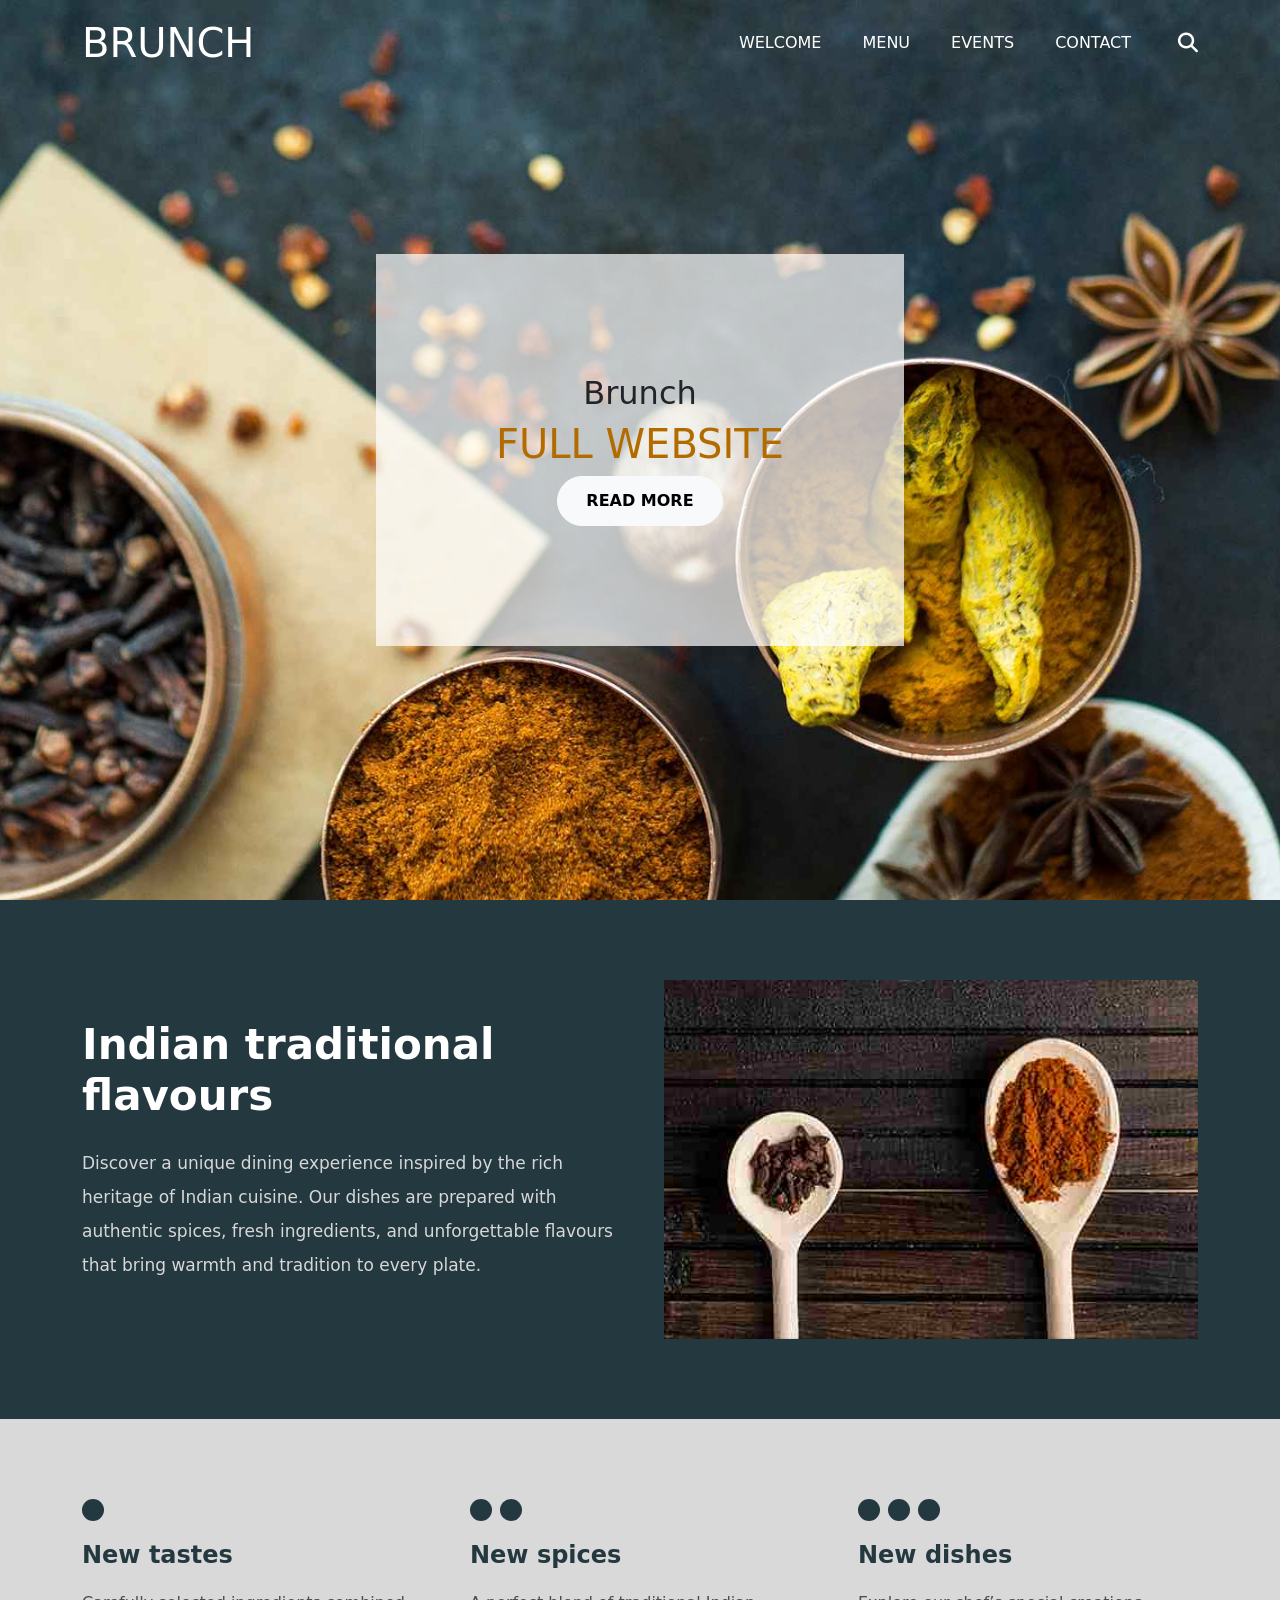
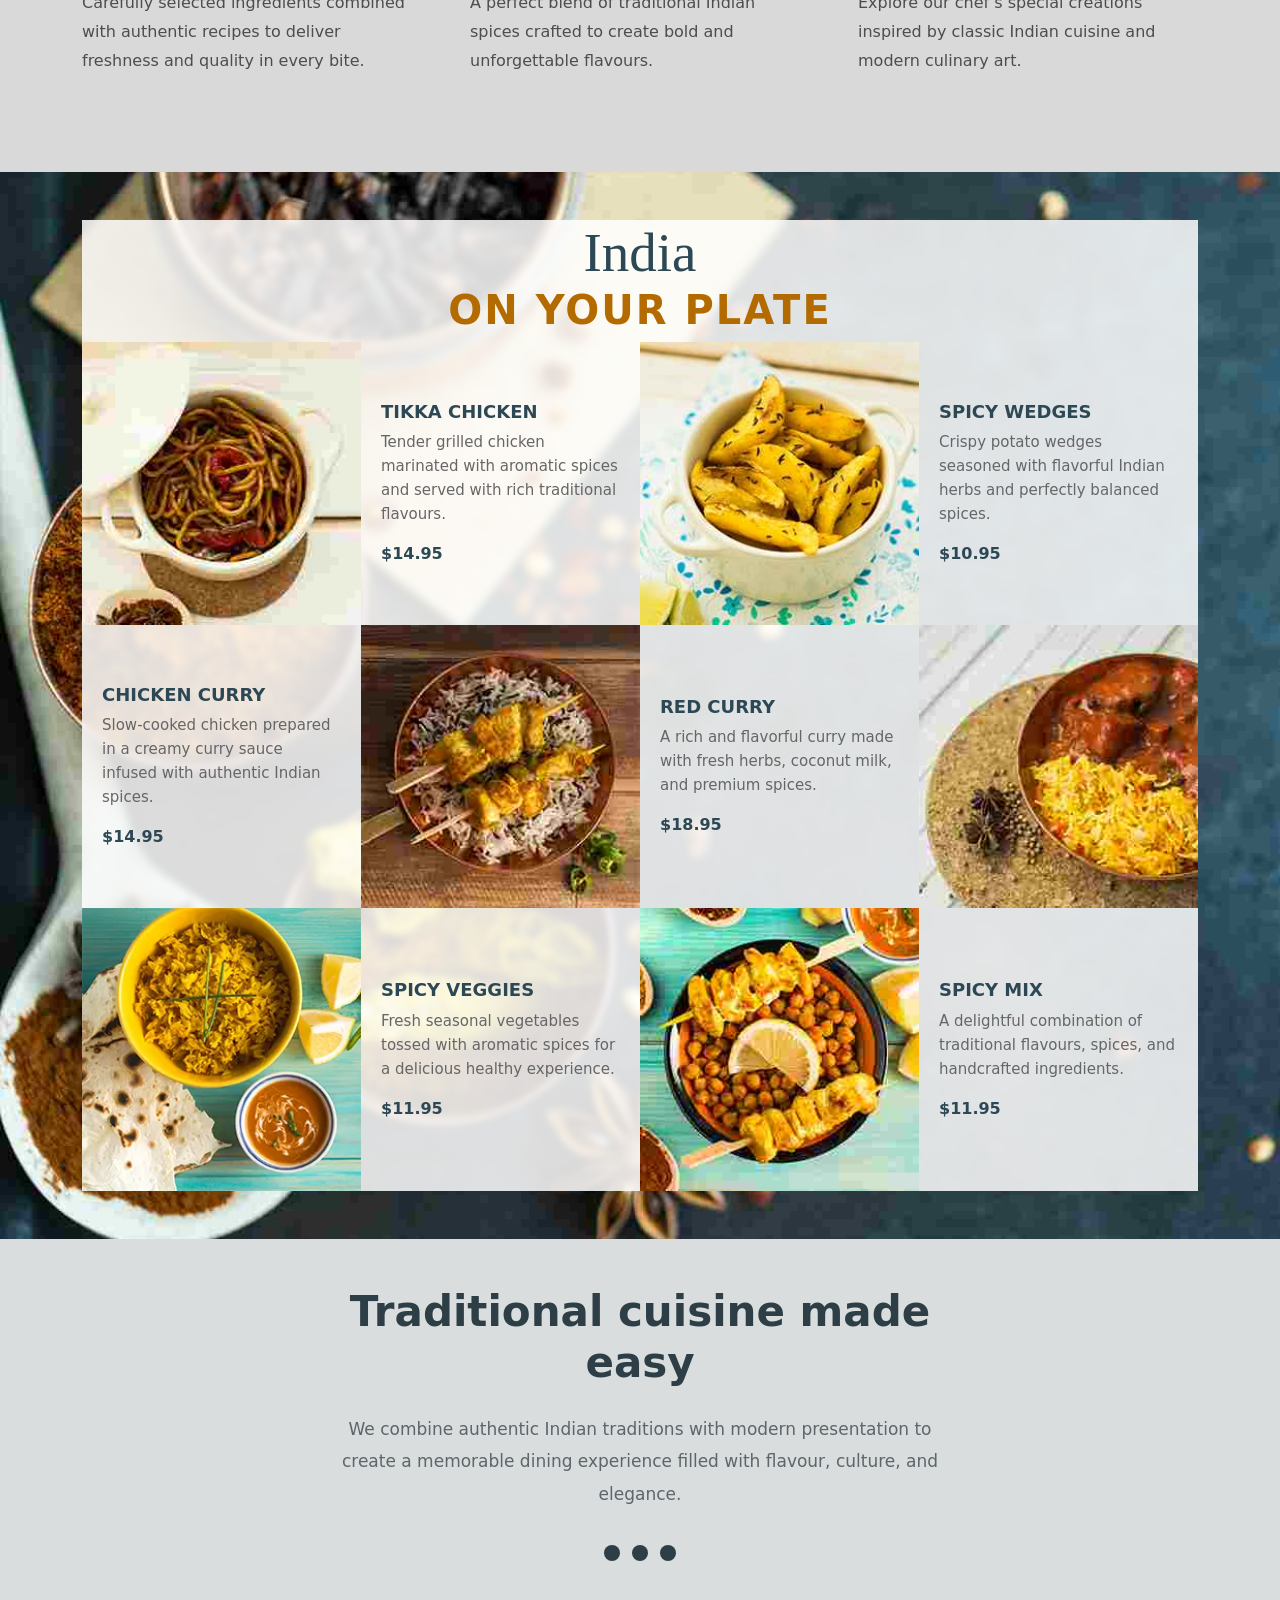
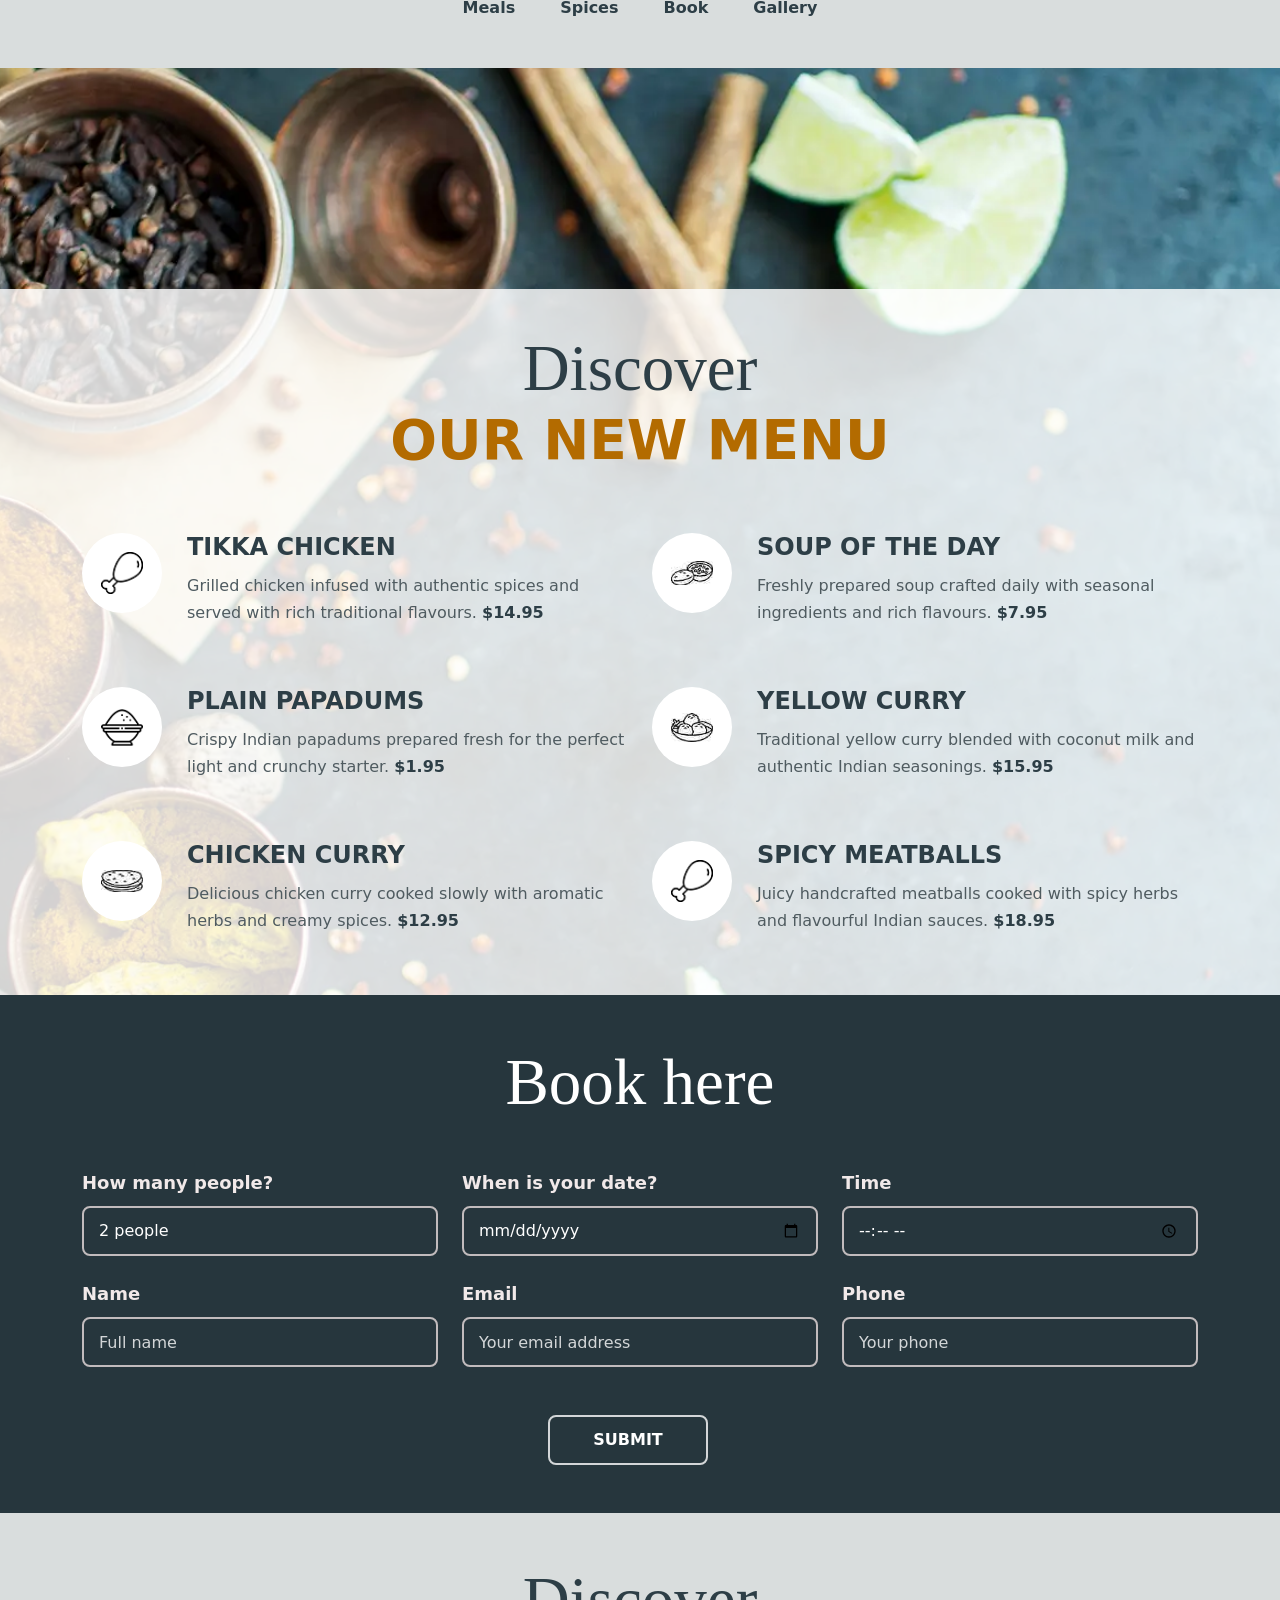
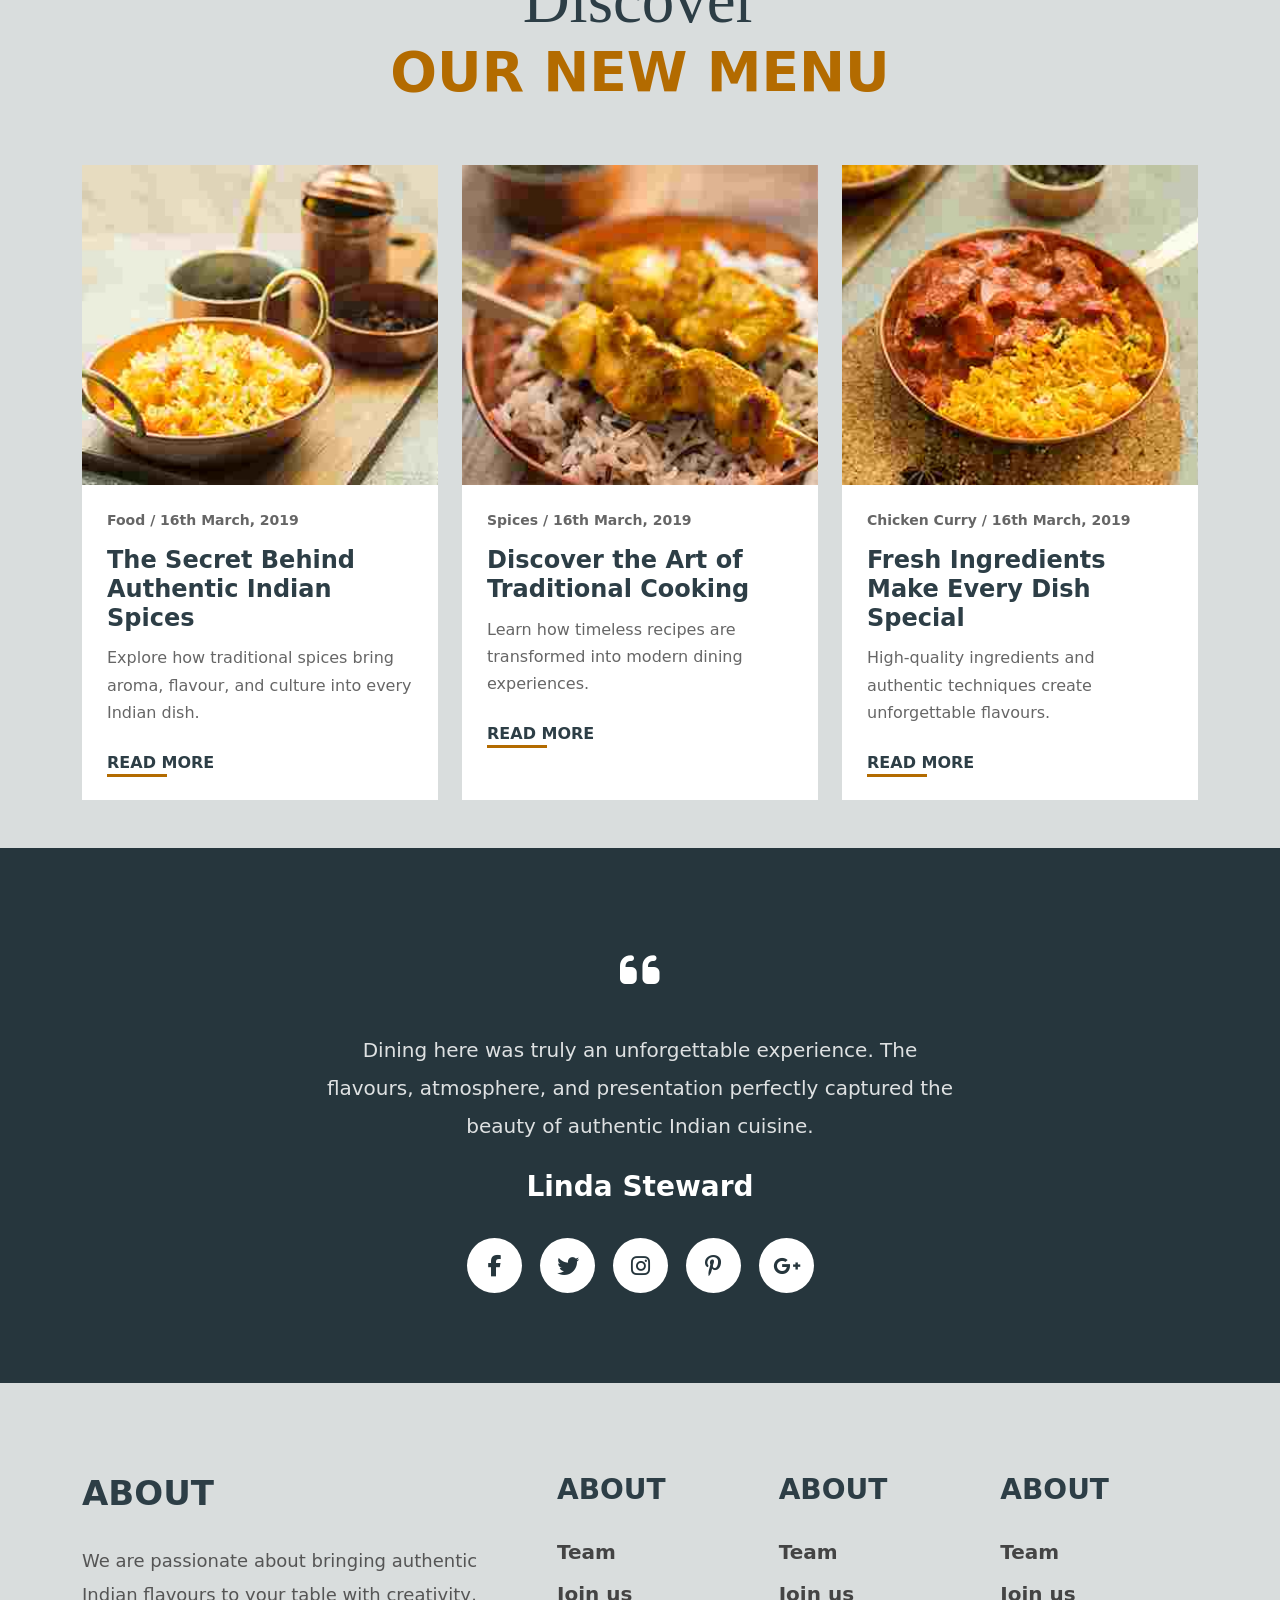
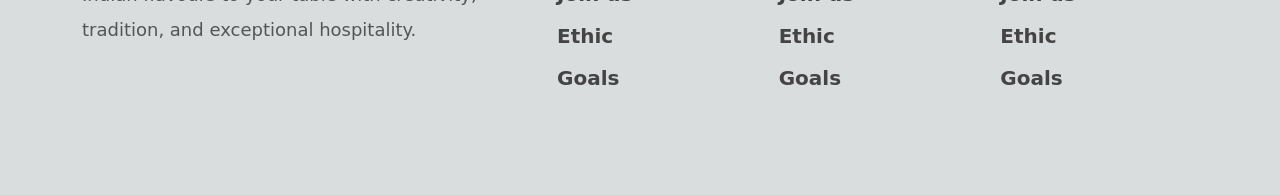
<file: index.html>
<!doctype html>
<html lang="en" data-bs-theme="light">
    <head>
        <title>Title</title>
        <!-- Required meta tags -->
        <meta charset="utf-8" />
        <meta name="viewport" content="width=device-width, initial-scale=1" />

        <!-- Bootstrap CSS v5.3.8 -->
        <link
            href="https://cdn.jsdelivr.net/npm/bootstrap@5.3.8/dist/css/bootstrap.min.css"
            rel="stylesheet"
            integrity="sha384-sRIl4kxILFvY47J16cr9ZwB07vP4J8+LH7qKQnuqkuIAvNWLzeN8tE5YBujZqJLB"
            crossorigin="anonymous"
        />
        <link rel="stylesheet" href="style.css">
        <!-- FONT AWESOME -->
<link rel="stylesheet"
href="https://cdnjs.cloudflare.com/ajax/libs/font-awesome/6.5.1/css/all.min.css">
    </head>

    <body>
        <header>
            <nav class="navbar navbar-expand-lg navbar-light">

    <div class="container">

        <!-- Logo -->
        <a class="navbar-brand text-white" href="#">
            BRUNCH
        </a>
    <div class="collapse navbar-collapse justify-content-end gap-4" id="navMenu">

    <ul class="navbar-nav">

        <li class="nav-item">
            <a class="nav-link text-white" href="#">
                WELCOME
            </a>
        </li>

        <li class="nav-item">
            <a class="nav-link text-white" href="#">
                MENU
            </a>
        </li>

        <li class="nav-item">
            <a class="nav-link text-white" href="#">
                EVENTS
            </a>
        </li>

        <li class="nav-item">
            <a class="nav-link text-white" href="#">
                CONTACT
            </a>
        </li>

    </ul>

</div>
 <!-- Mobile Button -->
     <div class="d-flex align-items-center gap-3">

    <div class="search-box">

        <input type="text"
               placeholder="Search..."
               class="search-input">

        <i class="fa-solid fa-magnifying-glass search-icon"></i>

    </div>

    <button class="navbar-toggler"
            type="button"
            data-bs-toggle="offcanvas"
            data-bs-target="#mobileMenu">

        <span class="navbar-toggler-icon"></span>

    </button>

</div>
</nav>
<div class="offcanvas offcanvas-end"
     tabindex="-1"
     id="mobileMenu">

    <div class="offcanvas-header">

        <h5 class="offcanvas-title">
            BRUNCH
        </h5>

        <button type="button"
                class="btn-close"
                data-bs-dismiss="offcanvas">
        </button>

    </div>

    <div class="offcanvas-body">
        <div class="mobile-search mb-4">

    <i class="fa-solid fa-magnifying-glass"></i>

    <input type="text"
           placeholder="Search here...">

</div>

        <ul class="navbar-nav">

            <li class="nav-item">
                <a class="nav-link" href="#">
                    WELCOME
                </a>
            </li>

            <li class="nav-item">
                <a class="nav-link" href="#">
                    MENU
                </a>
            </li>

            <li class="nav-item">
                <a class="nav-link" href="#">
                    EVENTS
                </a>
            </li>

            <li class="nav-item">
                <a class="nav-link" href="#">
                    CONTACT
                </a>
            </li>

        </ul>

    </div>

</div>
<section class="hero d-flex justify-content-center align-items-center text-center">

  <div class="hero-box">
    <h2>Brunch</h2>
    <h1 class="head1">FULL WEBSITE</h1>
    <button class="btn btn-light">READ MORE</button>
  </div>

</section>
        </header>
        <main>
            <section class="flavour-section">

    <div class="container">

      <div class="row align-items-center g-5">

        <!-- Left Content -->

        <div class="col-lg-6">

          <div class="flavour-content">

            <h2>Indian traditional flavours</h2>

            <p>
               Discover a unique dining experience inspired by the rich heritage of Indian cuisine.
    Our dishes are prepared with authentic spices, fresh ingredients, and unforgettable flavours
    that bring warmth and tradition to every plate.
            </p>

          </div>

        </div>

        <!-- Right Image -->

        <div class="col-lg-6">

          <div class="flavour-img">

            <img src="spoons_11zon.jpg" alt="Spices Image">

          </div>

        </div>

      </div>

    </div>

  </section>
  <section class="feature-section">

    <div class="container">

      <div class="row g-5">

        <!-- Box 1 -->

        <div class="col-lg-4 col-md-6">

          <div class="feature-box">

            <div class="circles">
              <div class="circle"></div>
            </div>

            <h4>New tastes</h4>

            <p>
               Carefully selected ingredients combined with authentic recipes
    to deliver freshness and quality in every bite.
            </p>

          </div>

        </div>

        <!-- Box 2 -->

        <div class="col-lg-4 col-md-6">

          <div class="feature-box">

            <div class="circles">
              <div class="circle"></div>
              <div class="circle"></div>
            </div>

            <h4>New spices</h4>

            <p>
               A perfect blend of traditional Indian spices crafted
    to create bold and unforgettable flavours.
            </p>

          </div>

        </div>

        <!-- Box 3 -->

        <div class="col-lg-4 col-md-6 mx-md-auto">

          <div class="feature-box">

            <div class="circles">
              <div class="circle"></div>
              <div class="circle"></div>
              <div class="circle"></div>
            </div>

            <h4>New dishes</h4>

            <p>
              Explore our chef’s special creations inspired by
    classic Indian cuisine and modern culinary art.
            </p>

          </div>

        </div>

      </div>

    </div>

  </section>
  
<section class="menu-section py-5">
<div class="container">

    <div class="menu-wrapper  ">

      <!-- Heading -->
      <div class="text-center">
        <h2 class="menu-title">India</h2>
        <h1 class="menu-subtitle">ON YOUR PLATE</h1>
      </div>
       <p class="swipe-text">
    Swipe to explore →
</p>

      <!-- Grid -->
      <div class="row g-0 fade-up">

        <!-- IMAGE -->
        <div class="col-md-3">
          <div class="menu-img">
            <img src="noodles_11zon.jpg" class="img-fluid" alt="">
          </div>
        </div>

        <!-- CONTENT -->
        <div class="col-md-3 d-flex align-items-center">
          <div class="menu-content text-center text-md-start">
            <h5>TIKKA CHICKEN</h5>
            <p>
             Tender grilled chicken marinated with aromatic spices
    and served with rich traditional flavours.
            </p>
            <span>$14.95</span>
          </div>
        </div>

        <!-- IMAGE -->
        <div class="col-md-3">
          <div class="menu-img">
            <img src="foods_11zon.jpg" class="img-fluid" alt="">
          </div>
        </div>

        <!-- CONTENT -->
        <div class="col-md-3 d-flex align-items-center">
          <div class="menu-content text-center text-md-start">
            <h5>SPICY WEDGES</h5>
            <p>
               Crispy potato wedges seasoned with flavorful Indian herbs
    and perfectly balanced spices.
            </p>
            <span>$10.95</span>
          </div>
        </div>

        <!-- CONTENT -->
        <div class="col-md-3 d-flex align-items-center">
          <div class="menu-content text-center text-md-start">
            <h5>CHICKEN CURRY</h5>
            <p>
               Slow-cooked chicken prepared in a creamy curry sauce
    infused with authentic Indian spices.
            </p>
            <span>$14.95</span>
          </div>
        </div>

        <!-- IMAGE -->
        <div class="col-md-3">
          <div class="menu-img">
            <img src="rice_11zon.jpg" class="img-fluid" alt="">
          </div>
        </div>

        <!-- CONTENT -->
        <div class="col-md-3 d-flex align-items-center">
          <div class="menu-content text-center text-md-start">
            <h5>RED CURRY</h5>
            <p>
               A rich and flavorful curry made with fresh herbs,
    coconut milk, and premium spices.
            </p>
            <span>$18.95</span>
          </div>
        </div>

        <!-- IMAGE -->
        <div class="col-md-3">
          <div class="menu-img">
            <img src="chickenrice_11zon.jpg" class="img-fluid" alt="">
          </div>
        </div>

        <!-- IMAGE -->
        <div class="col-md-3">
          <div class="menu-img">
            <img src="biryani.webp" class="img-fluid" alt="">
          </div>
        </div>

        <!-- CONTENT -->
        <div class="col-md-3 d-flex align-items-center">
          <div class="menu-content text-center text-md-start">
            <h5>SPICY VEGGIES</h5>
            <p>
               Fresh seasonal vegetables tossed with aromatic spices
    for a delicious healthy experience.
            </p>
            <span>$11.95</span>
          </div>
        </div>

        <!-- IMAGE -->
        <div class="col-md-3">
          <div class="menu-img">
            <img src="phlakhana_11zon (1).jpg" class="img-fluid" alt="">
          </div>
        </div>

        <!-- CONTENT -->
        <div class="col-md-3 d-flex align-items-center">
          <div class="menu-content text-center text-md-start">
            <h5>SPICY MIX</h5>
            <p>
              A delightful combination of traditional flavours,
    spices, and handcrafted ingredients.
            </p>
            <span>$11.95</span>
          </div>
        </div>
       
        </div>
    </div>
  </div>
</section>
<!-- TRADITIONAL SECTION START -->
<section class="traditional-section py-5">

    <!-- Left Design -->
    <!-- <div class="left-pattern">
        <img src="Vector Smart Object.png" alt="">
    </div>

  
    <div class="right-pattern">
        <img src="Vector Smart Object 2.png" alt="">
    </div> -->

    <div class="container">

        <div class="row justify-content-center text-center">
            <div class="col-lg-7">

                <h2 class="traditional-title">
                    Traditional cuisine made easy
                </h2>

                <p class="traditional-text">
                    We combine authentic Indian traditions with modern presentation
    to create a memorable dining experience filled with flavour,
    culture, and elegance.
                </p>

                <!-- Dots -->
                <div class="dots-wrapper">
                    <span></span>
                    <span></span>
                    <span></span>
                </div>

                <!-- Menu -->
                <div class="traditional-menu">

                    <a href="#">Meals</a>
                    <a href="#">Spices</a>
                    <a href="#">Book</a>
                    <a href="#">Gallery</a>

                </div>

            </div>
        </div>

    </div>
</section>
<!-- TRADITIONAL SECTION END -->
 <!-- DISCOVER MENU SECTION START -->
<section class="discover-menu-section ">

    <!-- Overlay -->
    <div class="discover-overlay ">

        <div class="container">

            <!-- Heading -->
            <div class="text-center heading-area">

                <h2 class="discover-title">Discover</h2>
                <h1 class="discover-subtitle">OUR NEW MENU</h1>

            </div>

            <!-- Menu Items -->
            <div class="row gy-5 fade-up">

                <!-- LEFT SIDE -->
                <div class="col-lg-6">

                    <!-- ITEM -->
                    <div class="menu-item d-flex">

                        <div class="menu-icon">
                            <img src="chickenpiece.png" alt="">
                        </div>

                        <div class="menu-text">
                            <h4>TIKKA CHICKEN</h4>

                            <p>
                                Grilled chicken infused with authentic spices
    and served with rich traditional flavours.
                                <span>$14.95</span>
                            </p>
                        </div>

                    </div>

                    <!-- ITEM -->
                    <div class="menu-item d-flex">

                        <div class="menu-icon">
                            <img src="riceball.png" alt="">
                        </div>

                        <div class="menu-text">
                            <h4>PLAIN PAPADUMS</h4>

                            <p>
                                Crispy Indian papadums prepared fresh
    for the perfect light and crunchy starter.
                                <span>$1.95</span>
                            </p>
                        </div>

                    </div>

                    <!-- ITEM -->
                    <div class="menu-item d-flex">

                        <div class="menu-icon">
                            <img src="chapati_11zon.jpg" alt="">
                        </div>

                        <div class="menu-text">
                            <h4>CHICKEN CURRY</h4>

                            <p>
                                 Delicious chicken curry cooked slowly
    with aromatic herbs and creamy spices.
                                <span>$12.95</span>
                            </p>
                        </div>

                    </div>

                </div>

                <!-- RIGHT SIDE -->
                <div class="col-lg-6">

                    <!-- ITEM -->
                    <div class="menu-item d-flex">

                        <div class="menu-icon">
                            <img src="eggbowl_11zon.jpg" alt="">
                        </div>

                        <div class="menu-text">
                            <h4>SOUP OF THE DAY</h4>

                            <p>
                               Freshly prepared soup crafted daily
    with seasonal ingredients and rich flavours.
                                <span>$7.95</span>
                            </p>
                        </div>

                    </div>

                    <!-- ITEM -->
                    <div class="menu-item d-flex">

                        <div class="menu-icon">
                            <img src="yellowcurry_11zon.jpg" alt="">
                        </div>

                        <div class="menu-text">
                            <h4>YELLOW CURRY</h4>

                            <p>
                                Traditional yellow curry blended with coconut milk
    and authentic Indian seasonings.
                                <span>$15.95</span>
                            </p>
                        </div>

                    </div>

                    <!-- ITEM -->
                    <div class="menu-item d-flex">

                        <div class="menu-icon">
                            <img src="chickenpiece.png" alt="">
                        </div>

                        <div class="menu-text">
                            <h4>SPICY MEATBALLS</h4>

                            <p>
                                Juicy handcrafted meatballs cooked with spicy herbs
    and flavourful Indian sauces.
                                <span>$18.95</span>
                            </p>
                        </div>

                    </div>

                </div>

            </div>

        </div>

    </div>

</section>
<!-- DISCOVER MENU SECTION END -->
 <!-- BOOK HERE SECTION START -->
<section class="book-section py-5 ">

    <div class="container">

        <!-- Heading -->
        <div class="text-center mb-5 ">
            <h2 class="book-title">Book here</h2>
        </div>

        <!-- Form -->
        <form class="fade-up">
            <div class="row gy-4 ">

                <!-- LEFT -->
                <div class="col-lg-4">

                    <!-- People -->
                    <div class="form-group-custom">
                        <label>How many people?</label>

                        <select class="form-control-custom">
                            <option>2 people</option>
                            <option>4 people</option>
                            <option>6 people</option>
                        </select>
                    </div>

                    <!-- Name -->
                    <div class="form-group-custom mt-4">
                        <label>Name</label>

                        <input type="text"
                               placeholder="Full name"
                               class="form-control-custom">
                    </div>

                </div>

                <!-- CENTER -->
                <div class="col-lg-4">

                    <!-- Date -->
                    <div class="form-group-custom">
                        <label>When is your date?</label>

                        <input type="date"
                               class="form-control-custom">
                    </div>

                    <!-- Email -->
                    <div class="form-group-custom mt-4">
                        <label>Email</label>

                        <input type="email"
                               placeholder="Your email address"
                               class="form-control-custom">
                    </div>

                    <!-- Button -->
                   

                </div>

                <!-- RIGHT -->
                <div class="col-lg-4">

                    <!-- Time -->
                    <div class="form-group-custom">
                        <label>Time</label>

                        <input type="time"
                               class="form-control-custom">
                    </div>

                    <!-- Phone -->
                    <div class="form-group-custom mt-4">
                        <label>Phone</label>

                        <input type="tel"
                               placeholder="Your phone"
                               class="form-control-custom">
                    </div>

                </div>
                <!-- BUTTON ROW -->
<div class="row">
    <div class="col-12 text-center mt-5">

        <button type="submit" class="submit-btn">
            SUBMIT
        </button>

    </div>
</div>

            </div>

        </form>

    </div>

</section>
<!-- BOOK HERE SECTION END -->
 <!-- BLOG SECTION START -->
<section class="blog-section py-5 ">

    <div class="container">

        <!-- Heading -->
        <div class="text-center heading-area">

            <h2 class="blog-title">Discover</h2>
            <h1 class="blog-subtitle">OUR NEW MENU</h1>

        </div>

        <!-- Cards -->
        <div class="row justify-content-center gy-4 fade-up">

            <!-- CARD 1 -->
            <div class="col-lg-4 col-md-6">

                <div class="blog-card ">

                    <!-- Image -->
                    <div class="blog-img">
                        <img src="karahichawal_11zon.jpg" alt="">
                    </div>

                    <!-- Content -->
                    <div class="blog-content">

                        <small>
                            Food / 16th March, 2019
                        </small>

                        <h4>
                            The Secret Behind Authentic Indian Spices
                        </h4>

                        <p>
                             Explore how traditional spices bring aroma,
    flavour, and culture into every Indian dish.
                        </p>

                        <a href="#">
                            READ MORE
                        </a>

                    </div>

                </div>

            </div>

            <!-- CARD 2 -->
            <div class="col-lg-4 col-md-6">

                <div class="blog-card">

                    <div class="blog-img">
                        <img src="ricezoom_11zon.jpg" alt="">
                    </div>

                    <div class="blog-content">

                        <small>
                            Spices / 16th March, 2019
                        </small>

                        <h4>
                             Discover the Art of Traditional Cooking
                        </h4>

                        <p>
                            Learn how timeless recipes are transformed
    into modern dining experiences.
                        </p>

                        <a href="#">
                            READ MORE
                        </a>

                    </div>

                </div>

            </div>

            <!-- CARD 3 -->
            <div class="col-lg-4 col-md-6">

                <div class="blog-card">

                    <div class="blog-img">
                        <img src="yellowrice_11zon.jpg" alt="">
                    </div>

                    <div class="blog-content">

                        <small>
                            Chicken Curry / 16th March, 2019
                        </small>

                        <h4>
                           Fresh Ingredients Make Every Dish Special
                        </h4>

                        <p>
                            High-quality ingredients and authentic techniques
    create unforgettable flavours.
                        </p>

                        <a href="#">
                            READ MORE
                        </a>

                    </div>

                </div>

            </div>

         </div>
    </div>

</section>
<!-- BLOG SECTION END -->
 <!-- TESTIMONIAL SECTION START -->
<section class="testimonial-section">

    <div class="container">

        <div class="row justify-content-center text-center">

            <div class="col-lg-7">

                <!-- Quote -->
                <div class="quote-icon">
                    <i class="fa-solid fa-quote-left"></i>
                </div>

                <!-- Text -->
                <p class="testimonial-text">
                     Dining here was truly an unforgettable experience.
    The flavours, atmosphere, and presentation perfectly captured
    the beauty of authentic Indian cuisine.
                </p>

                <!-- Name -->
                <h4 class="testimonial-name">
                    Linda Steward
                </h4>

                <!-- Social Icons -->
                <div class="social-icons fade-up">

                    <a href="#"><i class="fa-brands fa-facebook-f"></i></a>

                    <a href="#"><i class="fa-brands fa-twitter"></i></a>

                    <a href="#"><i class="fa-brands fa-instagram"></i></a>

                    <a href="#"><i class="fa-brands fa-pinterest-p"></i></a>

                    <a href="#"><i class="fa-brands fa-google-plus-g"></i></a>

                </div>

            </div>

        </div>

    </div>

</section>
<!-- TESTIMONIAL SECTION END -->
 <!-- FOOTER SECTION START -->
<footer class="footer-section">

    <div class="container">

        <div class="row gy-5">

            <!-- LEFT -->
            <div class="col-lg-5">

                <div class="footer-content">

                    <h3>ABOUT</h3>

                    <p>
                        We are passionate about bringing authentic Indian flavours
    to your table with creativity, tradition, and exceptional hospitality.
                    </p>

                </div>

            </div>

            <!-- RIGHT -->
            <div class="col-lg-7">
                <div class="row">

                    <!-- COLUMN -->
                    <div class="col-4">

                        <div class="footer-links">

                            <h4>ABOUT</h4>

                            <a href="#">Team</a>
                            <a href="#">Join us</a>
                            <a href="#">Ethic</a>
                            <a href="#">Goals</a>

                        </div>

                    </div>

                    <!-- COLUMN -->
                    <div class="col-4">

                        <div class="footer-links">

                            <h4>ABOUT</h4>

                            <a href="#">Team</a>
                            <a href="#">Join us</a>
                            <a href="#">Ethic</a>
                            <a href="#">Goals</a>

                        </div>

                    </div>

                    <!-- COLUMN -->
                    <div class="col-4">

                        <div class="footer-links">

                            <h4>ABOUT</h4>

                            <a href="#">Team</a>
                            <a href="#">Join us</a>
                            <a href="#">Ethic</a>
                            <a href="#">Goals</a>

                        </div>

                    </div>


                </div>

            </div>

        </div>

    </div>

</footer>
<!-- FOOTER SECTION END -->
 <button id="topBtn">
    ↑
</button>



        </main>
       
        <script
            src="https://cdn.jsdelivr.net/npm/bootstrap@5.3.8/dist/js/bootstrap.bundle.min.js"
            integrity="sha384-FKyoEForCGlyvwx9Hj09JcYn3nv7wiPVlz7YYwJrWVcXK/BmnVDxM+D2scQbITxI"
            crossorigin="anonymous"
        ></script>
        <script>

window.addEventListener("scroll", function(){

    let navbar = document.querySelector(".navbar");

    navbar.classList.toggle("scrolled", window.scrollY > 50);

});

</script>
<script>

const faders = document.querySelectorAll(".fade-up");

window.addEventListener("scroll", () => {

    faders.forEach(fader => {

        let top = fader.getBoundingClientRect().top;

        if(top < window.innerHeight - 100){
            fader.classList.add("show");
        }

    });

});

</script>
<script>

const sections = document.querySelectorAll("section");
const navLinks = document.querySelectorAll(".nav-link");

window.addEventListener("scroll", () => {

    let current = "";

    sections.forEach(section => {

        const sectionTop = section.offsetTop;

        if(scrollY >= sectionTop - 200){

            current = section.getAttribute("id");

        }

    });

    navLinks.forEach(link => {

        link.classList.remove("active");

        if(link.getAttribute("href") === "#" + current){

            link.classList.add("active");

        }

    });

});

</script>
<script>

const topBtn = document.getElementById("topBtn");

window.addEventListener("scroll", () => {

    if(window.scrollY > 300){

        topBtn.style.display = "block";

    }else{

        topBtn.style.display = "none";

    }

});

topBtn.addEventListener("click", () => {

    window.scrollTo({
        top:0,
        behavior:"smooth"
    });

});

</script>

    </body>
</html>
</file>
<file: style.css>
*{
    margin: 0;
    padding: 0;
    box-sizing: border-box;
    /* outline: 1px solid red; */
}

html, body{
    overflow-x: hidden;
}
html{
    scroll-behavior: smooth;
}

img{
    max-width: 100%;
    height: auto;
    display: block;
}
section{
    overflow: hidden;
}
.hero {
  background: url('image1_11zon.jpg') center/cover no-repeat;
  min-height: 100vh;
  width: 100%;
}

.hero-box {
  background: rgba(255,255,255,0.7);
  padding: 120px;
}
.navbar {
  background: transparent !important;
  position: absolute;
  width: 100%;
  top: 0;
  left: 0;
    z-index: 999;
     transition: 0.4s;

}
.navbar.scrolled{
    background:  #243840 !important;
    padding: 10px 0;
    backdrop-filter: blur(10px);
}
.navbar-nav{
    gap: 25px;
}
.navbar-brand{
    font-size: 40px;
}
.head1{
    color: #b36b00;
}
.nav-link{
    position: relative;
    transition: 0.3s;
}

.nav-link:hover{
    color: #f0b35a !important;
}
.nav-link.active{
    color: #b36b00 !important;
}
.search-box{
    position: relative;
    display: flex;
    align-items: center;
}
#topBtn{
    position: fixed;
    bottom: 20px;
    right: 20px;
    width: 50px;
    height: 50px;
    border: none;
    border-radius: 50%;
    background: #b36b00;
    color: white;
    font-size: 22px;
    display: none;
    z-index: 999;
}

.search-input{
    width: 0;
    opacity: 0;
    padding: 8px 12px;
    border: none;
    outline: none;
    border-radius: 30px;
    transition: 0.4s ease;
    background: rgba(255,255,255,0.9);
}

.search-icon{
    color: white;
    font-size: 20px;
    cursor: pointer;
    margin-left: 15px;
}
.hero-box button{
    transition: 0.4s;
    border-radius: 30px;
    padding: 12px 28px;
    font-weight: 600;
}

.hero-box button:hover{
    background: #b36b00;
    color: white;
    transform: translateY(-4px);
}

/* Hover effect */

.search-box:hover .search-input{
    width: 180px;
    opacity: 1;
    margin-right: 10px;
}
.flavour-section{
      background-color: #243840;
      padding: 80px 0;
    }

    .flavour-content h2{
      color: white;
      font-size: 42px;
      font-weight: 700;
      margin-bottom: 25px;
    }

    .flavour-content p{
      color: #d7d7d7;
      line-height: 2;
      font-size: 17px;
    }

    .flavour-img img{
      width: 100%;
      height: auto;
      display: block;
    }
    .feature-section{
      background-color: #d9d9d9;
      padding: 80px 0;
    }

    .feature-box{
      text-align: left;
    }

    .circles{
      display: flex;
      gap: 8px;
      margin-bottom: 20px;
    }

    .circle{
      width: 22px;
      height: 22px;
      border-radius: 50%;
      background-color: #243840;
    }

    .feature-box h4{
      font-size: 24px;
      font-weight: 700;
      margin-bottom: 20px;
      color: #243840;
    }

    .feature-box p{
      color: #4d4d4d;
      line-height: 1.8;
      font-size: 16px;
    }
    /* =========================
   MENU SECTION
========================= */

.menu-section{
    background: url('nisa_11zon.jpg') center/cover no-repeat;
    position: relative;
}

.menu-wrapper{
    background: rgba(255,255,255,0.85);
    backdrop-filter: blur(3px);
    max-width: 1200px;
    width: 100%;
    margin: auto;
    padding: 0 !important;
    overflow: hidden;
}
.menu-title{
    font-size: 55px;
    font-family: cursive;
    color: #2d4855;
    margin-bottom: 0;
}

.menu-subtitle{
    color: #b36b00;
    font-weight: 700;
    letter-spacing: 2px;
}

.menu-img img{
    width: 100%;
    height: 100%;
    object-fit: cover;
}

.menu-content{
    padding: 30px 20px;
    cursor: pointer;
}

.menu-content h5{
    font-size: 18px;
    font-weight: 700;
    color: #2d4855;
     transition: 0.3s;
}
.menu-content h5:hover{
    color: #96743d !important;
}

.menu-content p{
    font-size: 15px;
    color: #666;
    line-height: 1.6;
}
.swipe-text{
    display: none !important;
}

.menu-content span{
    font-weight: 700;
    color: #2d4855;
}
/* =========================
   TRADITIONAL SECTION
========================= */

.traditional-section{
    background: #d9dddd;
    position: relative;
    overflow: hidden;
    padding: 80px 0;
}
.traditional-section .container{
  position: relative;
  z-index: 5;   /* HIGH */
}

/* Side Patterns */

.left-pattern,
.right-pattern{
    position: absolute;
    top: 0;
    bottom: 0;
    width: 50%;
    height: 100%;
    overflow: hidden;
    z-index: 1;
}

.left-pattern{
    left: 0;
}

.right-pattern{
    right: 0;
}

.left-pattern img,
.right-pattern img{
    width: 100%;
    height: 100%;
    object-fit: cover;
   
    opacity: 0.8;
}

/* Content */

.traditional-title{
    font-size: 42px;
    font-weight: 700;
    color: #2d3e46;
    margin-bottom: 25px;
    z-index: 2;
}

.traditional-text{
    color: #5c666b;
    font-size: 17px;
    line-height: 1.9;
    margin-bottom: 35px;
     z-index: 2;
}

/* Dots */

.dots-wrapper{
    display: flex;
    justify-content: center;
    gap: 12px;
    margin-bottom: 35px;
}

.dots-wrapper span{
    width: 16px;
    height: 16px;
    background: #2d3e46;
    border-radius: 50%;
    display: block;
}

/* Menu */

.traditional-menu{
    display: flex;
    justify-content: center;
    gap: 45px;
    flex-wrap: wrap;
}

.traditional-menu a{
    text-decoration: none;
    color: #2d3e46;
    font-weight: 600;
    transition: 0.3s;
}

.traditional-menu a:hover{
    color: #b36b00;
}
/* =========================
   DISCOVER MENU SECTION
========================= */

.discover-menu-section{
    background: url('333.webp') center/cover no-repeat;
    position: relative;
    width: 100%;
    padding-top: 1px;
}

/* Overlay */

.discover-overlay{
    background: rgba(255,255,255,0.82);
    padding: 40px 0 0;
    margin-top: 220px;

}

/* Heading */

.heading-area{
    margin-bottom: 70px;
   
}

.discover-title{
    font-size: 65px;
    font-family: cursive;
    color: #2d3e46;
    margin-bottom: 0;
}

.discover-subtitle{
    font-size: 55px;
    font-weight: 700;
    color: #b36b00;
}

/* Menu Item */

.menu-item{
    align-items: flex-start;
    gap: 25px;
    margin-bottom: 45px;
    cursor: pointer;
}

/* Icon */

.menu-icon{
    min-width: 80px;
    width: 80px;
    height: 80px;
    background: #fff;
    border-radius: 50%;
    display: flex;
    align-items: center;
    justify-content: center;
    flex-shrink: 0;
}

.menu-icon img{
    width: 42px;
    transition: 0.3s ease;
}

/* Text */

.menu-text h4{
    font-size: 24px;
    font-weight: 700;
    color: #2d3e46;
    margin-bottom: 10px;
     transition: 0.3s;
}
.menu-text h4:hover{
    color: #a0712b !important;
}
.menu-text p{
    font-size: 16px;
    color: #4f5b60;
    line-height: 1.7;
}

.menu-text span{
    font-weight: 700;
    color: #2d3e46;
    transition: 0.3s ease;
}
/* =========================
   BOOK SECTION
========================= */

.book-section{
    background: #26363d;
    padding: 90px 0;
}

/* Heading */

.book-title{
    font-size: 65px;
    color: #fff;
    font-family: cursive;
}

/* Form */

.form-group-custom label{
    display: block;
    color: #f1e9e9;
    font-size: 18px;
    font-weight: 600;
    margin-bottom: 10px;
}

/* Inputs */

.form-control-custom{
    width: 100%;
    height: 50px;
    background: transparent;
    border: 2px solid rgba(233, 222, 222, 0.8);
    border-radius: 8px;
    padding: 0 15px;
    color: #fff;
    outline: none;
}

/* Placeholder */

.form-control-custom::placeholder{
    color: rgba(255,255,255,0.8);
}

/* Select */

select.form-control-custom{
    appearance: none;
    cursor: pointer;
}

/* Button */

.submit-btn{
    width: 160px;
    height: 50px;
    background: transparent;
    border: 2px solid rgba(255,255,255,0.8);
    color: #fff;
    border-radius: 8px;
    font-weight: 700;
    transition: 0.3s;
    position: relative;
    overflow: hidden;

}


.submit-btn:hover{
    background: #fff;
    color: #26363d;
}
.form-control-custom option{
    background: #26363d;
    color: #fff;
}
/* =========================
   BLOG SECTION
========================= */

.blog-section{
    background: #d9dddd;
    padding: 90px 0;
}

/* Heading */

.heading-area{
    margin-bottom: 60px;
}

.blog-title{
    font-size: 65px;
    font-family: cursive;
    color: #2d3e46;
    margin-bottom: 0;
}

.blog-subtitle{
    font-size: 55px;
    font-weight: 700;
    color: #b36b00;
}

/* Card */

.blog-card{
    background: #fff;
    transition: 0.4s;
    height: 100%;
}

.blog-card:hover{
    transform: translateY(-10px) scale(1.02);
}

/* Image */

.blog-img{
    overflow: hidden;
}

.blog-img img{
    width: 100%;
    height: 320px;
    object-fit: cover;
    transition: 0.4s;
}

.blog-card:hover .blog-img img{
    transform: scale(1.05);
}

/* Content */

.blog-content{
    padding: 25px;
}

.blog-content small{
    color: #666;
    font-weight: 600;
    display: block;
    margin-bottom: 15px;
}

.blog-content h4{
    font-size: 24px;
    color: #2d3e46;
    font-weight: 700;
    margin-bottom: 12px;
}

.blog-content p{
    color: #666;
    font-size: 16px;
    line-height: 1.7;
    margin-bottom: 25px;
}

/* Link */

.blog-content a{
    text-decoration: none;
    color: #2d3e46;
    font-weight: 700;
    position: relative;
    padding-bottom: 5px;
}

.blog-content a::after{
    content: "";
    position: absolute;
    left: 0;
    bottom: 0;
    width: 60px;
    height: 3px;
    background: #b36b00;
}
/* =========================
   TESTIMONIAL SECTION
========================= */

.testimonial-section{
    background: #26363d;
    padding: 90px 0;
}

/* Quote */

.quote-icon{
    font-size: 45px;
    color: #fff;
    margin-bottom: 25px;
}

/* Text */

.testimonial-text{
    color: rgba(255,255,255,0.85);
    font-size: 20px;
    line-height: 1.9;
    margin-bottom: 25px;
}

/* Name */

.testimonial-name{
    color: #fff;
    font-size: 28px;
    font-weight: 700;
    margin-bottom: 35px;
}

/* Social */

.social-icons{
    display: flex;
    justify-content: center;
    gap: 18px;
    flex-wrap: wrap;
}

.social-icons a{
    width: 55px;
    height: 55px;
    background: #fff;
    border-radius: 50%;
    display: flex;
    align-items: center;
    justify-content: center;
    color: #26363d;
    font-size: 22px;
    text-decoration: none;
      transition: 0.4s;
}

.social-icons a:hover{
     background: #b36b00;
    color: white;
    box-shadow: 0 0 20px rgba(179,107,0,0.6);
}
.fade-up{
    opacity: 0;
    transform: translateY(20px);
    transition: all 0.7s ease;
    will-change: transform, opacity;
}

.fade-up.show{
    opacity: 1;
    transform: translateY(0);
}
/* =========================
   FOOTER SECTION
========================= */

.footer-section{
    background: #d9dddd;
    padding: 90px 0;
}

/* Left Content */

.footer-content h3{
    font-size: 34px;
    color: #2d3e46;
    font-weight: 700;
    margin-bottom: 30px;
}

.footer-content p{
    color: #555;
    font-size: 18px;
    line-height: 1.9;
    max-width: 400px;
}

/* Links */

.footer-links h4{
    font-size: 28px;
    color: #2d3e46;
    font-weight: 700;
    margin-bottom: 30px;
}

.footer-links a{
    display: block;
    text-decoration: none;
    color: #444;
    font-size: 20px;
    font-weight: 600;
    margin-bottom: 12px;
    transition: 0.3s;
}

.footer-links a:hover{
    color: #b36b00;
}

   
/* =========================
   RESPONSIVE
========================= */

@media(max-width:992px){

    .discover-title{
        font-size: 50px;
    }

    .discover-subtitle{
        font-size: 40px;
    }

    .menu-text h4{
        font-size: 20px;
    }
    .book-title{
        font-size: 50px;
    }
     .blog-title{
        font-size: 50px;
    }

    .blog-subtitle{
        font-size: 40px;
    }

    .blog-img img{
        height: 280px;
    }
     .footer-content h3{
        font-size: 28px;
    }

    .footer-links h4{
        font-size: 22px;
    }

    .footer-links a{
        font-size: 17px;
    }

}
@media(max-width:768px){

    .menu-title{
        font-size: 40px;
    }

    .menu-subtitle{
        font-size: 28px;
    }

    .menu-content{
        text-align: center !important;
    }

    .menu-img img{
        height: 250px;
    }
     .traditional-title{
        font-size: 30px;
    }

    .traditional-text{
        font-size: 15px;
    }

    .traditional-menu{
        gap: 20px;
    }

    .left-pattern,
    .right-pattern{
        width: 110px;
        opacity: 0.5;
    }
     .discover-overlay{
        padding: 70px 20px;
    }

    .heading-area{
        margin-bottom: 50px;
    }

    .discover-title{
        font-size: 40px;
    }

    .discover-subtitle{
        font-size: 30px;
    }

    .menu-item{
        gap: 18px;
        margin-bottom: 35px;
    }

    .menu-icon{
        width: 65px;
        height: 65px;
        min-width: 65px;
    }

    .menu-icon img{
        width: 32px;
    }

    .menu-text h4{
        font-size: 18px;
    }

    .menu-text p{
        font-size: 14px;
    }
     .book-section{
        padding: 70px 20px;
    }

    .book-title{
        font-size: 40px;
    }

    .form-group-custom label{
        font-size: 16px;
    }

    .form-control-custom{
        height: 46px;
    }

    .submit-btn{
        width: 100%;
    }
     .blog-section{
        padding: 70px 20px;
    }

    .heading-area{
        margin-bottom: 45px;
    }

    .blog-title{
        font-size: 40px;
    }

    .blog-subtitle{
        font-size: 30px;
    }

    .blog-content{
        padding: 20px;
    }

    .blog-content h4{
        font-size: 20px;
    }

    .blog-content p{
        font-size: 14px;
    }
     .testimonial-section{
        padding: 70px 20px;
    }

    .testimonial-text{
        font-size: 16px;
    }

    .testimonial-name{
        font-size: 22px;
    }

    .social-icons a{
        width: 48px;
        height: 48px;
        font-size: 18px;
    }
     .footer-section{
        padding: 70px 20px;
    }

    .footer-content{
        text-align: center;
    }

    .footer-content p{
        margin: auto;
    }

    .footer-links{
        text-align: center;
    }
    .offcanvas{
        width: 300px !important;
        background: #243840;
    }
     .offcanvas .nav-link:hover{
        background: rgba(255,255,255,0.12);
        color: #f0b35a;
        transform: translateX(8px);
    }
     .desktop-search{
        display: none !important;
    }
     .offcanvas .nav-link{
        color: white;
        font-size: 20px;
        font-weight: 600;
        padding: 12px 15px;
        border-radius: 8px;
        transition: 0.3s ease;
    }
     .btn-close{
        filter: invert(1);
    }
     .mobile-search{
        display: flex;
        align-items: center;
        background: rgba(255,255,255,0.1);
        padding: 10px 15px;
        border-radius: 10px;
    }

    .mobile-search i{
        color: white;
        margin-right: 10px;
    }

    .mobile-search input{
        background: transparent;
        border: none;
        outline: none;
        color: white;
        width: 100%;
    }

    .mobile-search input::placeholder{
        color: rgba(255,255,255,0.7);
    }
     .navbar-toggler{
        border-color: rgba(255,255,255,0.5);
         margin-left: 0;
    }


    
}




@media(max-width:576px){

.offcanvas{
        width: 230px !important;
        background: #243840;
    }

    .offcanvas .nav-link{
        color: white;
        font-size: 20px;
        font-weight: 600;
        padding: 12px 15px;
        border-radius: 8px;
        transition: 0.3s ease;
    }

    .offcanvas .nav-link:hover{
        background: rgba(255,255,255,0.12);
        color: #f0b35a;
        transform: translateX(8px);
    }

    .offcanvas-title{
        color: white;
    }

    .btn-close{
        filter: invert(1);
    }
    .navbar-toggler{
        border-color: rgba(255,255,255,0.5);
         margin-left: 0;
    }

    .navbar-toggler-icon{
        filter: invert(1);
    }
     .desktop-search{
        display: none !important;
    }
     .navbar-collapse{
        display: none !important;
    }
   


    /* Mobile Search Box */

   .mobile-search{
        background: transparent;
        padding: 0;
    }

    .mobile-search input{
        width: 0;
        opacity: 0;
        transition: 0.3s;
    }

    .mobile-search:hover input{
        width: 120px;
        opacity: 1;
    }
     .search-box{
        display: none;
    }

      .hero{
        
        height: 60vh !important;
        min-height: auto !important;
    
    }
    .hero-box{
        padding: 40px;
    }
    .navbar-brand{
        font-size: 28px ;
    }

    .menu-item{
        flex-direction: column;
        align-items: center;
        text-align: center;
    }
     .footer-links h4{
        font-size: 18px;
    }

    .footer-links a{
        font-size: 15px;
    }
     .menu-section .row{
        display: flex;
        flex-wrap: nowrap;
        overflow-x: auto;
        scroll-snap-type: x mandatory;
        gap: 15px;
        padding: 10px;
    }

    .menu-section .row::-webkit-scrollbar{
        display: none;
    }

    .menu-section .col-md-3{
        min-width: 70%;
        scroll-snap-align: center;
        background: white;
    }

    .menu-img img{
        height: 300px;
    }

    .menu-content{
        text-align: center !important;
        padding: 20px;
    }
     .swipe-text{
        display: block !important;
        text-align: center;
        color: #666;
        font-size: 14px;
        margin-top: 10px;
    }


    /* dicover */
        .discover-menu-section .row{
        display: flex;
        flex-wrap: nowrap;
        overflow-x: auto;
        gap: 20px;
        scroll-snap-type: x mandatory;
        padding: 10px;
    }

    .discover-menu-section .row::-webkit-scrollbar{
        display: none;
    }

    .discover-menu-section .col-lg-6{
        min-width: 40%;
        scroll-snap-align: center;
    }

    .menu-item{
        background: white;
        padding: 20px;
        border-radius: 12px;
        min-height: 180px;
    }
    .menu-icon img {
        width: 57px;
    }


}
</file>
